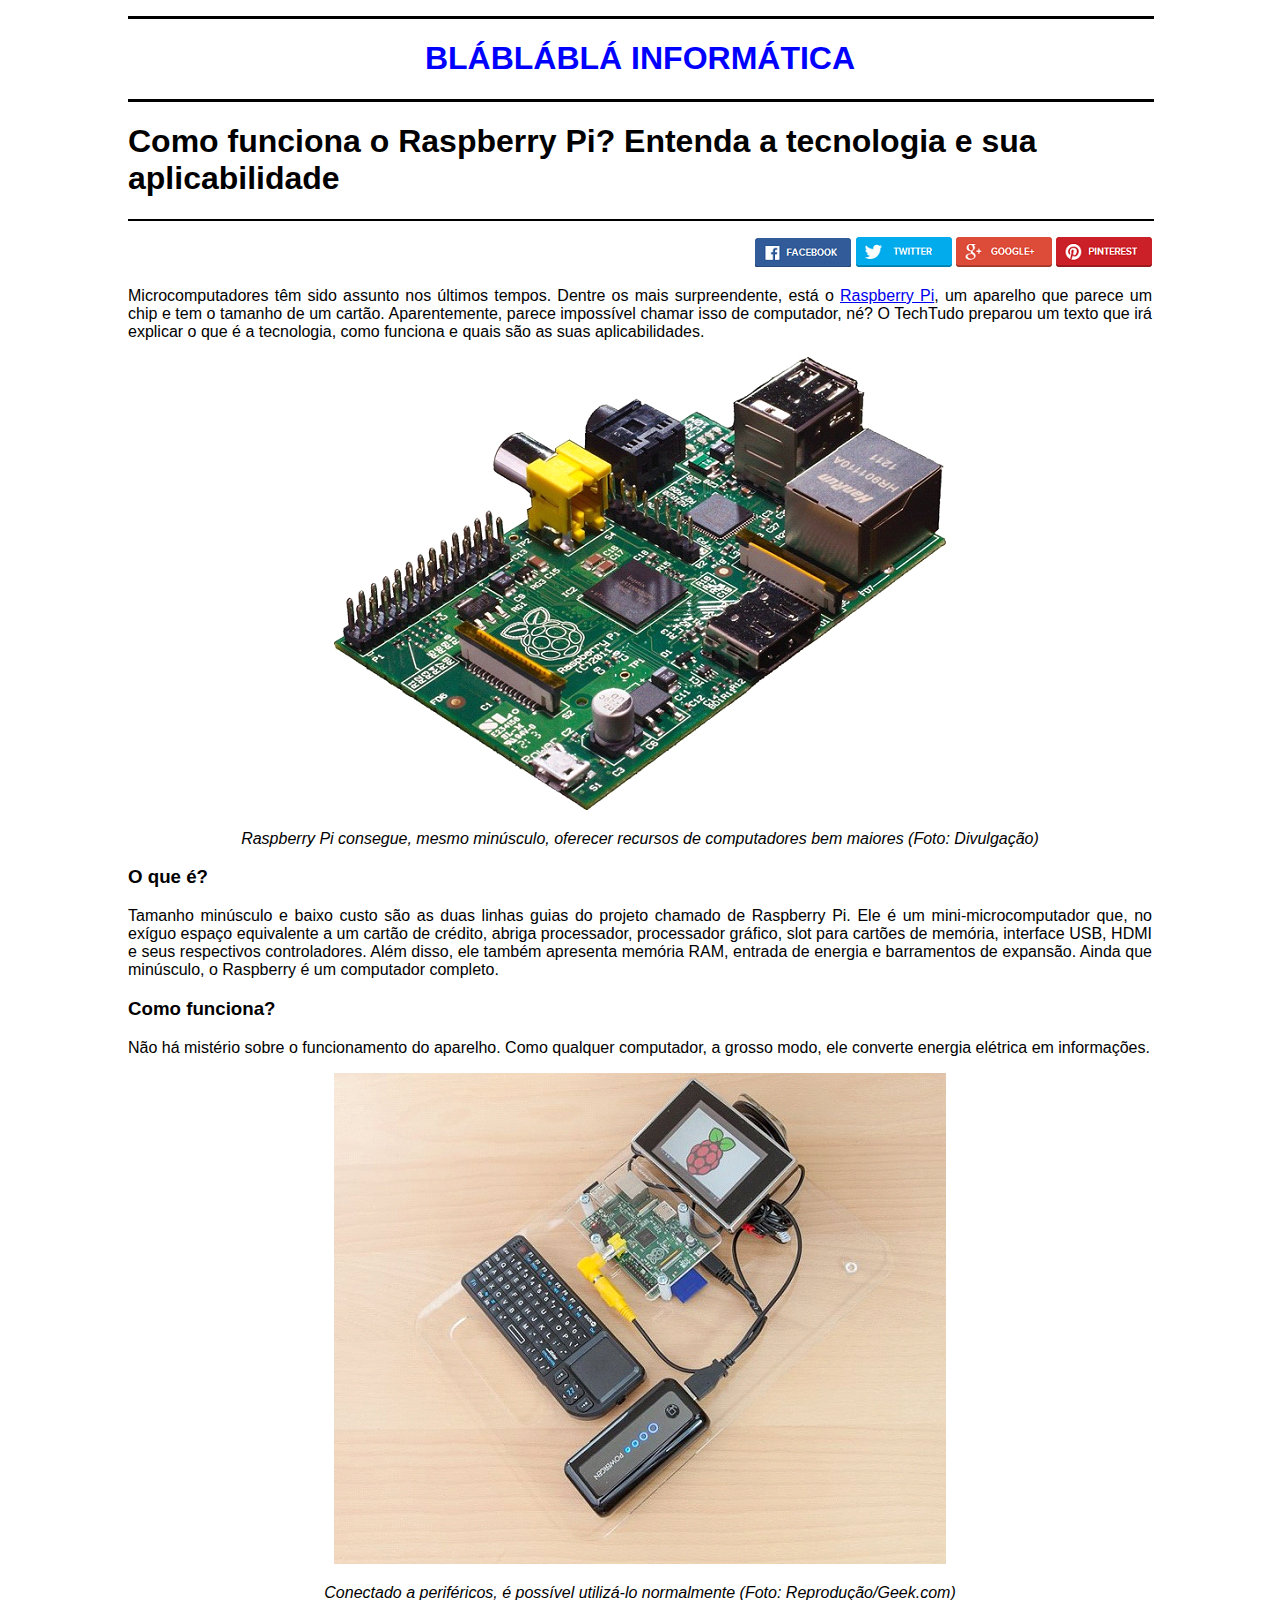
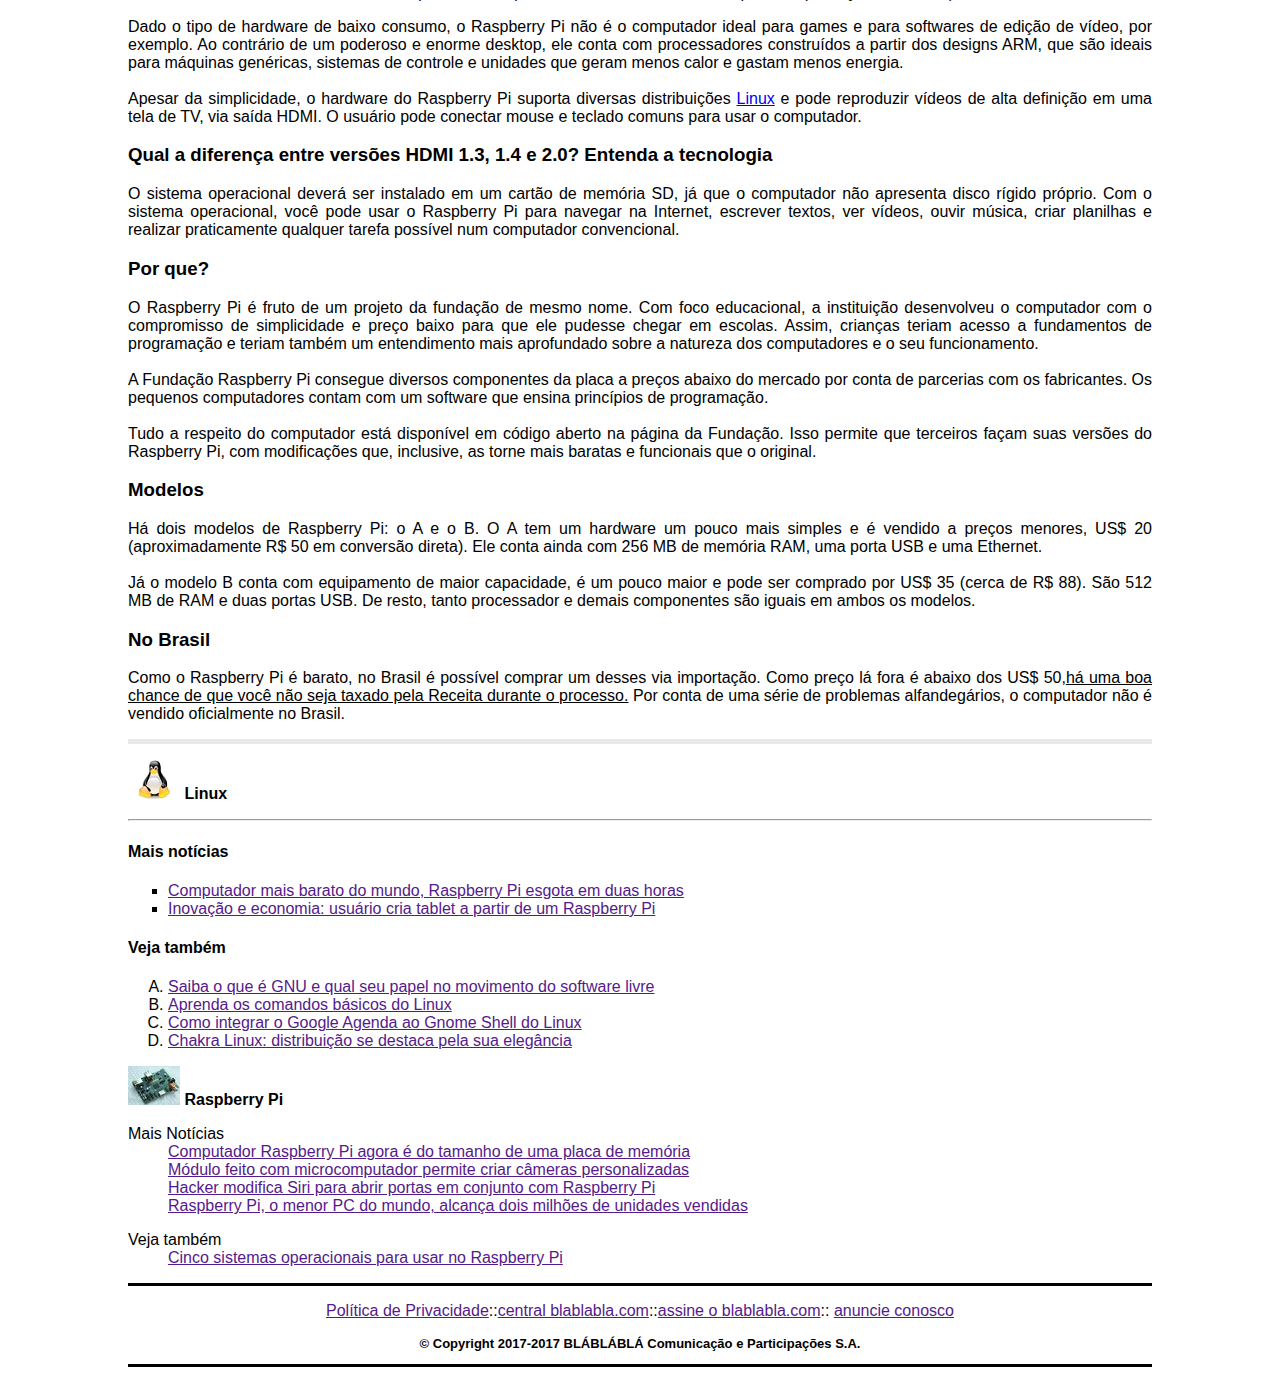
<file: Site 1/index.html>
<!DOCTYPE html>
<html lang="pt-br">

<head>

    <title>blablabla informatica</title>

    <style>
        .title1 {

            text-align: center;
            color: blue;
            font-family: sans-serif;

        }

        .title2 {

            text-align: left;
            font-family: sans-serif;

        }

        .fotos {

            text-align: right;

        }

        .paragrafo1 {

            font-family: sans-serif;
            text-align: justify;

        }

        .img1 {

            text-align: center;

        }

        .paragrafo2 {

            text-align: center;
            font-family: sans-serif;
            font-style: italic;

        }

        .title3 {

            text-align: left;
            font-family: sans-serif;

        }

        .paragrafo3 {

            font-family: sans-serif;
            text-align: justify;

        }

        .title4 {

            text-align: left;
            font-family: sans-serif;

        }

        .paragrafo4 {

            font-family: sans-serif;
            text-align: justify;

        }

        .img2 {

            text-align: center;

        }

        .paragrafo5 {

            text-align: center;
            font-family: sans-serif;
            font-style: italic;

        }

        .paragrafo6 {

            font-family: sans-serif;
            text-align: justify;

        }

        .title5 {

            text-align: left;
            font-family: sans-serif;

        }

        .paragrafo7 {

            font-family: sans-serif;
            text-align: justify;

        }

        .title6 {

            text-align: left;
            font-family: sans-serif;

        }

        .paragrafo8 {

            font-family: sans-serif;
            text-align: justify;

        }

        .title7 {

            text-align: left;
            font-family: sans-serif;

        }

        .paragrafo9 {

            font-family: sans-serif;
            text-align: justify;

        }

        .title8 {

            text-align: left;
            font-family: sans-serif;

        }

        .paragrafo10 {

            font-family: sans-serif;
            text-align: justify;

        }

        .Linux {

            font-family: sans-serif;
            text-align: left;

        }

        .title9 {

            text-align: left;
            font-family: sans-serif;

        }

        .title10 {

            text-align: left;
            font-family: sans-serif;

        }

        .lista1 {

            font-family: sans-serif;
            text-align: justify;

        }

        .lista2 {

            font-family: sans-serif;
            text-align: justify;

        }

        .RaspberryPI {

            font-family: sans-serif;
            text-align: left;

        }

        .definitionlist {

            font-family: sans-serif;
            text-align: justify;

        }

        .definitionlist2 {

            font-family: sans-serif;
            text-align: justify;

        }

        .paragrafo11 {

            font-family: sans-serif;
            text-align: center;

        }

        .paragrafo12 {

            font-family: sans-serif;
            text-align: center;
            font-size: small;

        }
    </style>

</head>

<body>

    <blockquote>
        <blockquote>
            <blockquote>

                <hr width="100%" size="3" color="black">

                <h1 class="title1">BLÁBLÁBLÁ INFORMÁTICA</h1>

                <hr width="100%" size="3" color="black">

                <h1 class="title2">Como funciona o Raspberry Pi? Entenda a tecnologia e sua aplicabilidade</h1>

                <hr width="100%" size="2" color="black">

                <p class="fotos">

                    <a href="https://www.facebook.com/ETERJ.OFICIAL" target="_blank"><img src="img/facebook.png"></a>
                    <a href="https://twitter.com/eterj_oficial" target="_blank"><img src="img/twitter.png"></a>
                    <img src="img/google.png">
                    <img src="img/pinterest.png">

                </p>

                <p class="paragrafo1">

                    Microcomputadores têm sido assunto nos últimos tempos. Dentre os mais surpreendente, está o <a
                        href="#Raspberry">Raspberry Pi</a>, um aparelho que parece um chip e tem o tamanho de um cartão.
                    Aparentemente, parece impossível chamar isso de computador, né? O TechTudo preparou um texto que irá
                    explicar o que é a tecnologia, como funciona e quais são as suas aplicabilidades.

                </p>

                <p class="img1">
                    <img src="img/ft1.png">
                </p>

                <p class="paragrafo2">
                    Raspberry Pi consegue, mesmo minúsculo, oferecer recursos de computadores bem maiores (Foto:
                    Divulgação)
                </p>

                <h3 class="title3" id="Raspberry"> O que é? </h3>

                <p class="paragrafo3">

                    Tamanho minúsculo e baixo custo são as duas linhas guias do projeto chamado de Raspberry Pi. Ele é
                    um mini-microcomputador que, no exíguo espaço equivalente a um cartão de crédito, abriga
                    processador, processador gráfico, slot para cartões de memória, interface USB, HDMI e seus
                    respectivos controladores. Além disso, ele também apresenta memória RAM, entrada de energia e
                    barramentos de expansão. Ainda que minúsculo, o Raspberry é um computador completo.

                </p>

                <h3 class="title4"> Como funciona? </h3>

                <p class="paragrafo4">

                    Não há mistério sobre o funcionamento do aparelho. Como qualquer computador, a grosso modo, ele
                    converte energia elétrica em informações.

                </p>

                <p class="img2">

                    <img src="img/ft2.png">

                </p>

                <p class="paragrafo5">

                    Conectado a periféricos, é possível utilizá-lo normalmente (Foto: Reprodução/Geek.com)

                </p>

                <p class="paragrafo6">

                    Dado o tipo de hardware de baixo consumo, o Raspberry Pi não é o computador ideal para games e para
                    softwares de edição de vídeo, por exemplo. Ao contrário de um poderoso e enorme desktop, ele conta
                    com processadores construídos a partir dos designs ARM, que são ideais para máquinas genéricas,
                    sistemas de controle e unidades que geram menos calor e gastam menos energia.
                    <br>
                    <br>
                    Apesar da simplicidade, o hardware do Raspberry Pi suporta diversas distribuições <a
                        href="#linux">Linux</a> e pode reproduzir vídeos de alta definição em uma tela de TV, via saída
                    HDMI.
                    O usuário pode conectar mouse e teclado comuns para usar o computador.

                </p>

                <h3 class="title5"> Qual a diferença entre versões HDMI 1.3, 1.4 e 2.0? Entenda a tecnologia </h3>

                <p class="paragrafo7">

                    O sistema operacional deverá ser instalado em um cartão de memória SD, já que o computador não
                    apresenta disco rígido próprio. Com o sistema operacional, você pode usar o Raspberry Pi para
                    navegar na Internet, escrever textos, ver vídeos, ouvir música, criar planilhas e realizar
                    praticamente qualquer tarefa possível num computador convencional.

                </p>

                <h3 class="title6"> Por que? </h3>

                <p class="paragrafo8">
                    O Raspberry Pi é fruto de um projeto da fundação de mesmo nome. Com foco educacional, a instituição
                    desenvolveu o computador com o compromisso de simplicidade e preço baixo para que ele pudesse chegar
                    em escolas. Assim, crianças teriam acesso a fundamentos de programação e teriam também um
                    entendimento mais aprofundado sobre a natureza dos computadores e o seu funcionamento.
                    <br>
                    <br>
                    A Fundação Raspberry Pi consegue diversos componentes da placa a preços abaixo do mercado por conta
                    de parcerias com os fabricantes. Os pequenos computadores contam com um software que ensina
                    princípios de programação.
                    <br>
                    <br>
                    Tudo a respeito do computador está disponível em código aberto na página da Fundação. Isso permite
                    que terceiros façam suas versões do Raspberry Pi, com modificações que, inclusive, as torne mais
                    baratas e funcionais que o original.
                </p>

                <h3 class="title7"> Modelos </h3>

                <p class="paragrafo9">

                    Há dois modelos de Raspberry Pi: o A e o B. O A tem um hardware um pouco mais simples e é vendido a
                    preços menores, US$ 20 (aproximadamente R$ 50 em conversão direta). Ele conta ainda com 256 MB de
                    memória RAM, uma porta USB e uma Ethernet.
                    <br>
                    <br>
                    Já o modelo B conta com equipamento de maior capacidade, é um pouco maior e pode ser comprado por
                    US$ 35 (cerca de R$ 88). São 512 MB de RAM e duas portas USB. De resto, tanto processador e demais
                    componentes são iguais em ambos os modelos.

                </p>

                <h3 class="title8"> No Brasil </h3>

                <p class="paragrafo10">

                    Como o Raspberry Pi é barato, no Brasil é possível comprar um desses via importação. Como preço lá
                    fora é abaixo dos US$ 50,<u>há uma boa chance de que você não seja taxado pela Receita durante o
                        processo.</u> Por conta de uma série de problemas alfandegários, o computador não é vendido
                    oficialmente no Brasil.

                </p>

                <hr size="5" color="#E8E8E8">

                <p class="Linux"><img src="img/linux.png" id="linux"> <strong>Linux</strong></p>

                <hr>

                <h4 class="title9"> Mais notícias </h4>

                <ul type="square" class="lista1">
                    <li><a href="">Computador mais barato do mundo, Raspberry Pi esgota em duas horas</a></li>
                    <li><a href="">Inovação e economia: usuário cria tablet a partir de um Raspberry Pi</a></li>
                </ul>

                <h4 class="title10"> Veja também </h4>

                <ol type="A" class="lista2">
                    <li><a href="">Saiba o que é GNU e qual seu papel no movimento do software livre</a></li>
                    <li><a href="">Aprenda os comandos básicos do Linux</a></li>
                    <li><a href="">Como integrar o Google Agenda ao Gnome Shell do Linux</a></li>
                    <li><a href="">Chakra Linux: distribuição se destaca pela sua elegância</a></li>
                </ol>

                <p class="RaspberryPI"><img src="img/ft3.png"> <strong>Raspberry Pi</strong></p>

                <dl class="definitionlist">
                    <dt>Mais Notícias</dt>
                    <dd><a href="">Computador Raspberry Pi agora é do tamanho de uma placa de memória</a></dd>
                    <dd><a href="">Módulo feito com microcomputador permite criar câmeras personalizadas</a></dd>
                    <dd><a href="">Hacker modifica Siri para abrir portas em conjunto com Raspberry Pi</a></dd>
                    <dd><a href="">Raspberry Pi, o menor PC do mundo, alcança dois milhões de unidades vendidas</a></dd>
                </dl>

                <dl class="definitionlist2">
                    <dt>Veja também</dt>
                    <dd><a href="">Cinco sistemas operacionais para usar no Raspberry Pi</a></dd>
                </dl>

                <hr size="3" color="black">

                <p class="paragrafo11">

                    <a href="">Política de Privacidade</a>::<a href="">central blablabla.com</a>::<a href="">assine o
                        blablabla.com</a>:: <a href="">anuncie conosco</a>

                </p>

                <p class="paragrafo12">

                    <strong>© Copyright 2017-2017 BLÁBLÁBLÁ Comunicação e Participações S.A.</strong>

                </p>

                <hr size="3" color="black">

            </blockquote>
        </blockquote>
    </blockquote>

</body>

</html>
</file>
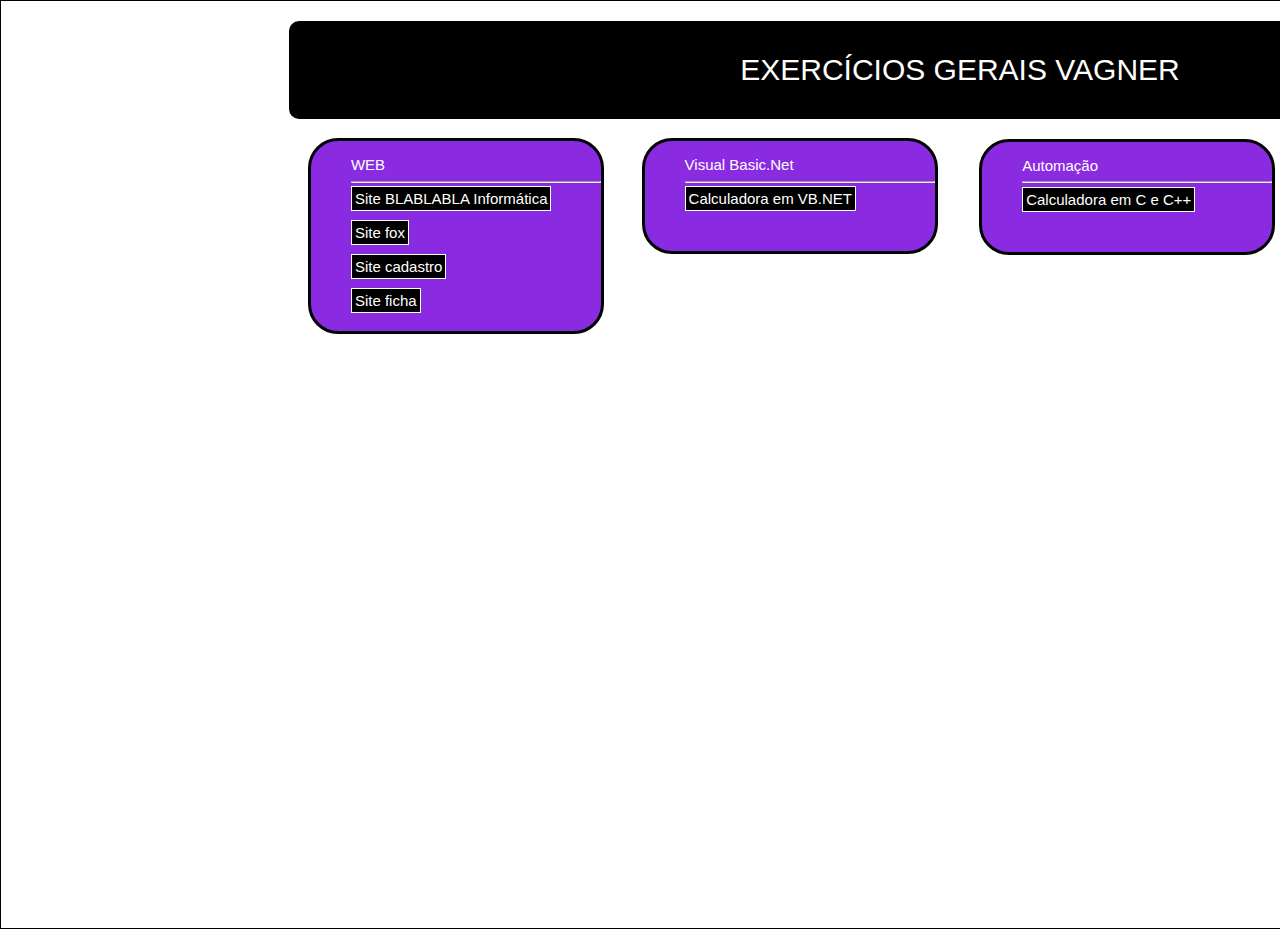
<file: linkssites.html>
<!DOCTYPE html>
<html lang="en">
<head>
    <meta charset="UTF-8">
    <meta name="viewport" content="width=device-width, initial-scale=1.0">
    <link rel="stylesheet" href="linkssites.css">
    <title>DESENVOLVIMENTO DE APLICAÇÕES PARA WEB</title>
</head>
<body>
    <div class="container">

        <!--------- CAIXA TITULO PRINCIPAL --------->
        <div id="caixatitulo">
            <p>EXERCÍCIOS GERAIS VAGNER</p>
        </div>

        <!--------- CAIXA DOS LINKS --------->
        <div id="caixalinks">

            <!--------- CAIXA WEB --------->
            <div id="caixaweb">
                <!--------- LISTA DESENVOLVIMENTO EM APLICAÇÕES WEB --------->
                <ul>
                    <label>WEB</label>
                    <hr>
                    <li><a href="./Site 1/index.html" class="links">Site BLABLABLA Informática</a></li>
                    <br>
                    <li><a href="./Site 2/index.html" class="links">Site fox</a></li>
                    <br>
                    <li><a href="./Site 3/cadastro.html" class="links">Site cadastro</a></li>
                    <br>
                    <li><a href="./Site 4/ficha.html" class="links">Site ficha</a></li>
                    <br>
                </ul>
            </div>
            
            <!--------- CAIXA VISUAL BASIC --------->
            <div id="caixavbnet">
                <!--------- LISTA VISUAL BASIC NET --------->
                <ul>
                    <label>Visual Basic.Net</label>
                    <hr>
                    <li><a href="./calculadoraVB/Calculadora com funções e procedimentos em VBNET.zip" class="links">Calculadora em VB.NET</a></li>
                    <br>
                </ul>
            </div>
            
            <!--------- CAIXA AUTOMAÇÃo --------->
            <div id="caixaauto">
                <!--------- LISTA AUTOMAÇÃO --------->
                <ul>
                    <label>Automação</label>
                    <hr>
                    <li><a href="./calculadoraC/Calculadora com funções e procedimentos em C e C++.zip" class="links">Calculadora em C e C++</a></li>
                    <br>
                </ul>
            </div>  
        </div>

        <!--------- CAIXA INFORMAÇÕES ALUNO --------->
        <div id="caixaaluno">
            <p>Aluno: Rafael Braga Fonseca</p>
            <p>Turma: 1341</p>
            <p>Professor: Vagner</p>
        </div>
    </div>
</body>
</html>
</file>
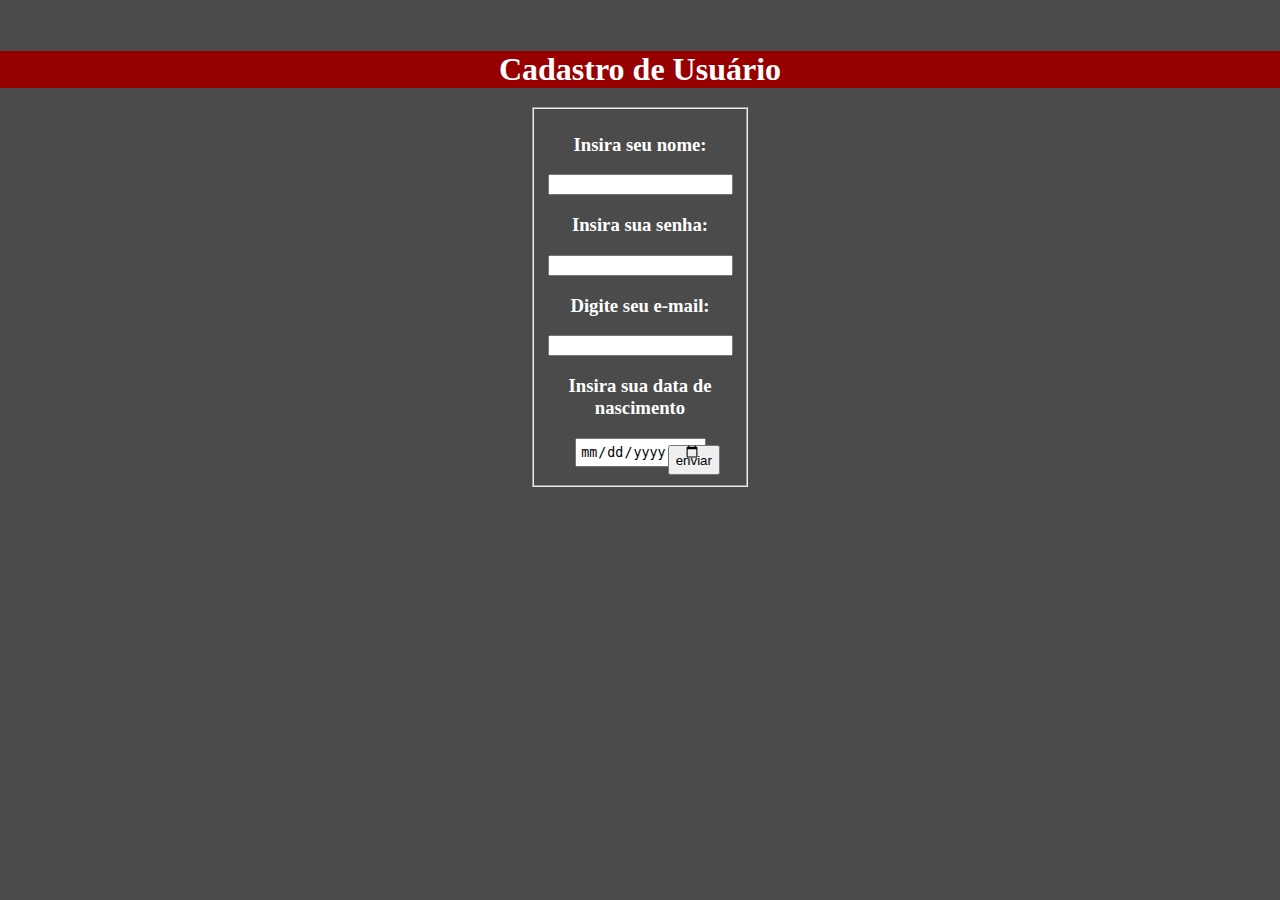
<file: Site 3/cadastro.html>
<!DOCTYPE html>
<html lang="pt-br">
<head>
    <meta charset="UTF-8">
    <meta http-equiv="X-UA-Compatible" content="IE=edge">
    <meta name="viewport" content="width=device-width, initial-scale=1.0">
    <title>Cadastro</title>
</head>
<style>
    body
    {
        background-color: rgb(75, 75, 75);
        margin: 0%;
        padding: 0%;
        box-sizing: border-box;
    }
    fieldset
    {           /*T*/ /*L*/ /*B*/ /*R*/
        margin:  1.5% 41.6%  0.0% 41.6%;
                /*T*/ /*L*/ /*B*/ /*R*/
        padding: auto;
    }
    h1
    {
        background-color: rgb(150, 0, 0);
        color: white;
        margin: 4% 0% 0% 0%;
        padding: 0% 10px 0% 10px;
        text-align: center;
    }
    h3
    {
        text-align: center;
        color: white;
    }
    .textareas
    {
        display: block;
        margin: 0 auto;
        padding: 0 auto;
    }
    .datanasc
    {
        display: block;
        margin: 0% 0% 0% 15%;
        padding: 2% 2% 2% 2%;
    }
    .botaoenviar
    {
        display: block;
        margin: -11.5% 0% 0% 65%;
        padding: 3% 3% 3% 3%;
    }
</style>
<body>
<h1>Cadastro de Usuário</h1>
<form action="gravar.html" method="get">
    <fieldset>
        <h3>Insira seu nome:</h3>
        <input class="textareas" type="text" id="nomejs" name="nome">   

        <h3>Insira sua senha:</h3>
        <input class="textareas" type="password" id="senhajs" name="senha">

        <h3>Digite seu e-mail:</h3>
        <input class="textareas" type="email" id="emailjs" name="email">

        <h3>Insira sua data de nascimento</h3>
        <input class="datanasc" type="date" id="datanascjs" name="data de nascimento">

        <input class="botaoenviar" type="submit" value="enviar">
    </fieldset>
</form>
</body>
</html>
</file>
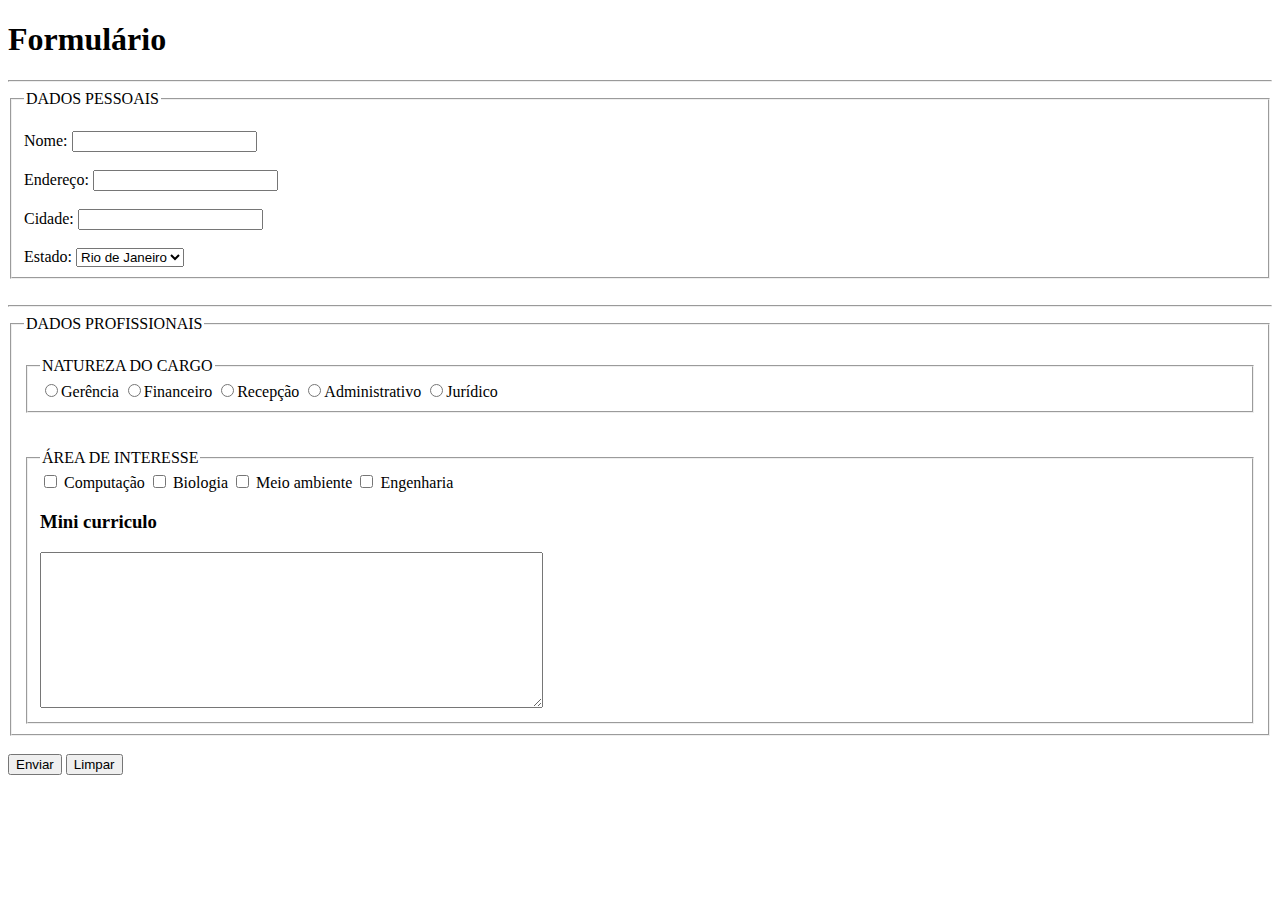
<file: Site 4/ficha.html>
<!DOCTYPE html>
<html lang="pt-br">
<head>
    <meta charset="UTF-8">
    <meta http-equiv="X-UA-Compatible" content="IE=edge">
    <meta name="viewport" content="width=device-width, initial-scale=1.0">
    <title>ficha</title>
</head>
<body>
    <h1>Formulário</h1>
    <hr>
    <form action="salvar.html" method="get">
        <fieldset>
            <br>
            <legend>DADOS PESSOAIS</legend>
            <label>Nome:</label> <input type="text" name="nome">
            <br>
            <br>
            <label>Endereço:</label> <input type="text" name="endereço">
            <br>
            <br>
            <label>Cidade:</label> <input type="text" name="cidade">
            <br>
            <br>
            <label>Estado:</label> 
            <select>
                <option value="RJ">Rio de Janeiro</option>
                <option value="SP">São Paulo</option>
                <option value="MG">Minas Gerais</option>
            </select>
        </fieldset>
        <br>
        <hr>
        <fieldset>
            <legend>DADOS PROFISSIONAIS</legend>
            <br>
            <fieldset>
                <legend>NATUREZA DO CARGO</legend>
                <input type="radio" name="1"><label>Gerência</label>
                <input type="radio" name="1"><label>Financeiro</label>
                <input type="radio" name="1"><label>Recepção</label>
                <input type="radio" name="1"><label>Administrativo</label>
                <input type="radio" name="1"><label>Jurídico</label>
            </fieldset>
            <br>
            <br>
            <fieldset>
                <legend>ÁREA DE INTERESSE</legend>
                <input type="checkbox" name="computação"> <label>Computação</label>
                <input type="checkbox" name="biologia"> <label>Biologia</label>
                <input type="checkbox" name="meio ambiente"> <label>Meio ambiente</label>
                <input type="checkbox" name="engenharia"> <label>Engenharia</label>
                <br>
                <h3>Mini curriculo</h3>
                <textarea name="mini curriculo" id="" cols="60" rows="10"></textarea>
            </fieldset>
        </fieldset>
        <br>
        <input type="submit" value="Enviar">
        <input type="reset" value="Limpar">
   </form>
</body>
</html>
</file>
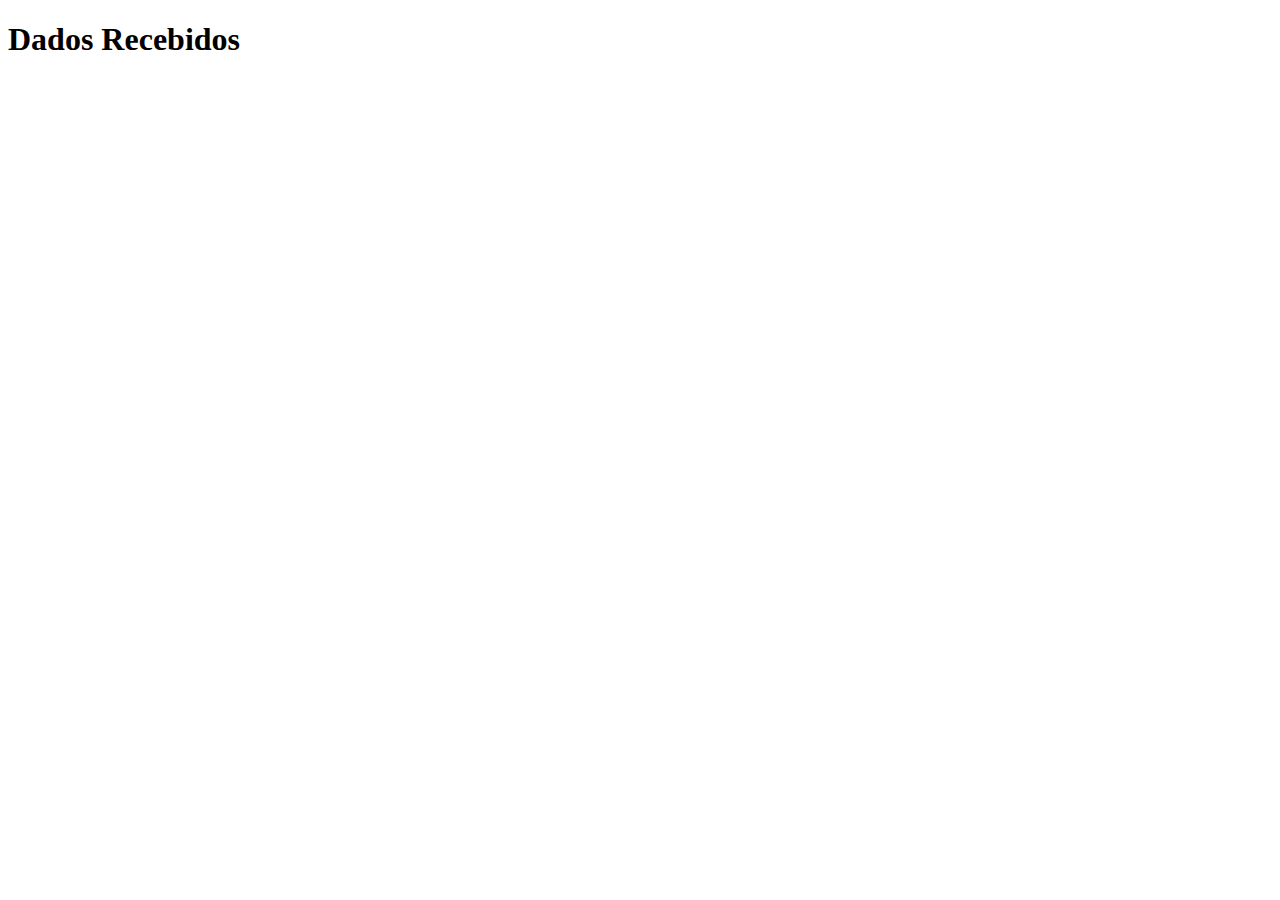
<file: Site 4/salvar.html>
<!DOCTYPE html>
<html lang="en">
<head>
    <meta charset="UTF-8">
    <meta name="viewport" content="width=device-width, initial-scale=1.0">
    <title>Document</title>
</head>
<body>
    <h1><strong>Dados Recebidos</strong></h1>
</body>
</html>
</file>
<file: linkssites.css>
body
    {
        padding: 0%;
        margin: 0%;
        box-sizing: border-box;
        font-family: 'Gill Sans', 'Gill Sans MT', Calibri, 'Trebuchet MS', sans-serif;
        font-size: 15px;
        background-image: url(https://images.wallpapersden.com/image/download/reaching-the-stars-over-mountain_bWZpbWWUmZqaraWkpJRmbmdlrWZlbWU.jpg);
    }
    ul
    {
        list-style-type: none; /*Remove os marcadores padrão*/
    }
    .container 
    {
        width: 100%;
        overflow: hidden; /* Limpa o float */
    }
    #caixatitulo
    {
        border: 2px solid black;
        border-radius: 10px;
        background-color: rgb(0, 0, 0);
        color: rgb(255, 255, 255);
        padding: 0px 0px 0px 0px;
        margin: 20px 15% 0px 15%;
        text-align: center;
        font-size: 30px;
        font-family: 'Gill Sans', 'Gill Sans MT', Calibri, 'Trebuchet MS', sans-serif;
    }
    #caixaweb
    {
        width: 290px;
        height: 190px;
        background-color: blueviolet;
        color: white;
        border: 3px solid rgb(0, 0, 0);
        align-items: left;
        margin: 1% 40% 0% 16%;
        padding: 0% 0% 0% 0%;
        position: relative;
        border-radius: 30px;
    }
    #caixavbnet
    {
        width: 290px;
        height: 110px;
        background-color: blueviolet;
        color: white;
        border: 3px solid rgb(0, 0, 0);
        margin: 1% 40% 0% 33.4%;
        padding: 0% 0% 0% 0%;
        position: relative;
        top: -215px;
        border-radius: 30px;
    }
    #caixaauto
    {
        width: 290px;
        height: 110px;
        background-color: blueviolet;
        color: white;
        border: 3px solid rgb(0, 0, 0);
        margin: 1% 40% 0% 51%;
        padding: 0% 0% 0% 0%;
        position: relative;
        top: -350px;
        border-radius: 30px;
    }
    #caixaaluno
    {
        width: 270px;
        height: 110px;
        background-color: blueviolet;
        color: white;
        border: 3px solid rgb(0, 0, 0);
        text-align: left;
        margin: 1% 40% -20% 68%;
        padding: 0% 0% 0% 1%;
        position: relative;
        top: -485px;
        border-radius: 30px;
    }
    .links
    {
        background-color: rgb(0, 0, 0);
        color: rgb(255, 255, 255);
        text-decoration: none;
        border: 1px solid rgb(255, 255, 255);
        padding: 3px;
    }
    a:hover
    {
        background-color: rgb(145, 0, 0);
    }
    .container {
        position: relative; /* Para posicionar as divs filhas de acordo com o contêiner pai */
        width: 1918px; /* Largura do contêiner */
        height: 927px; /* Altura do contêiner */
        border: 1px solid black; /* Apenas para visualização */
    }
</file>
